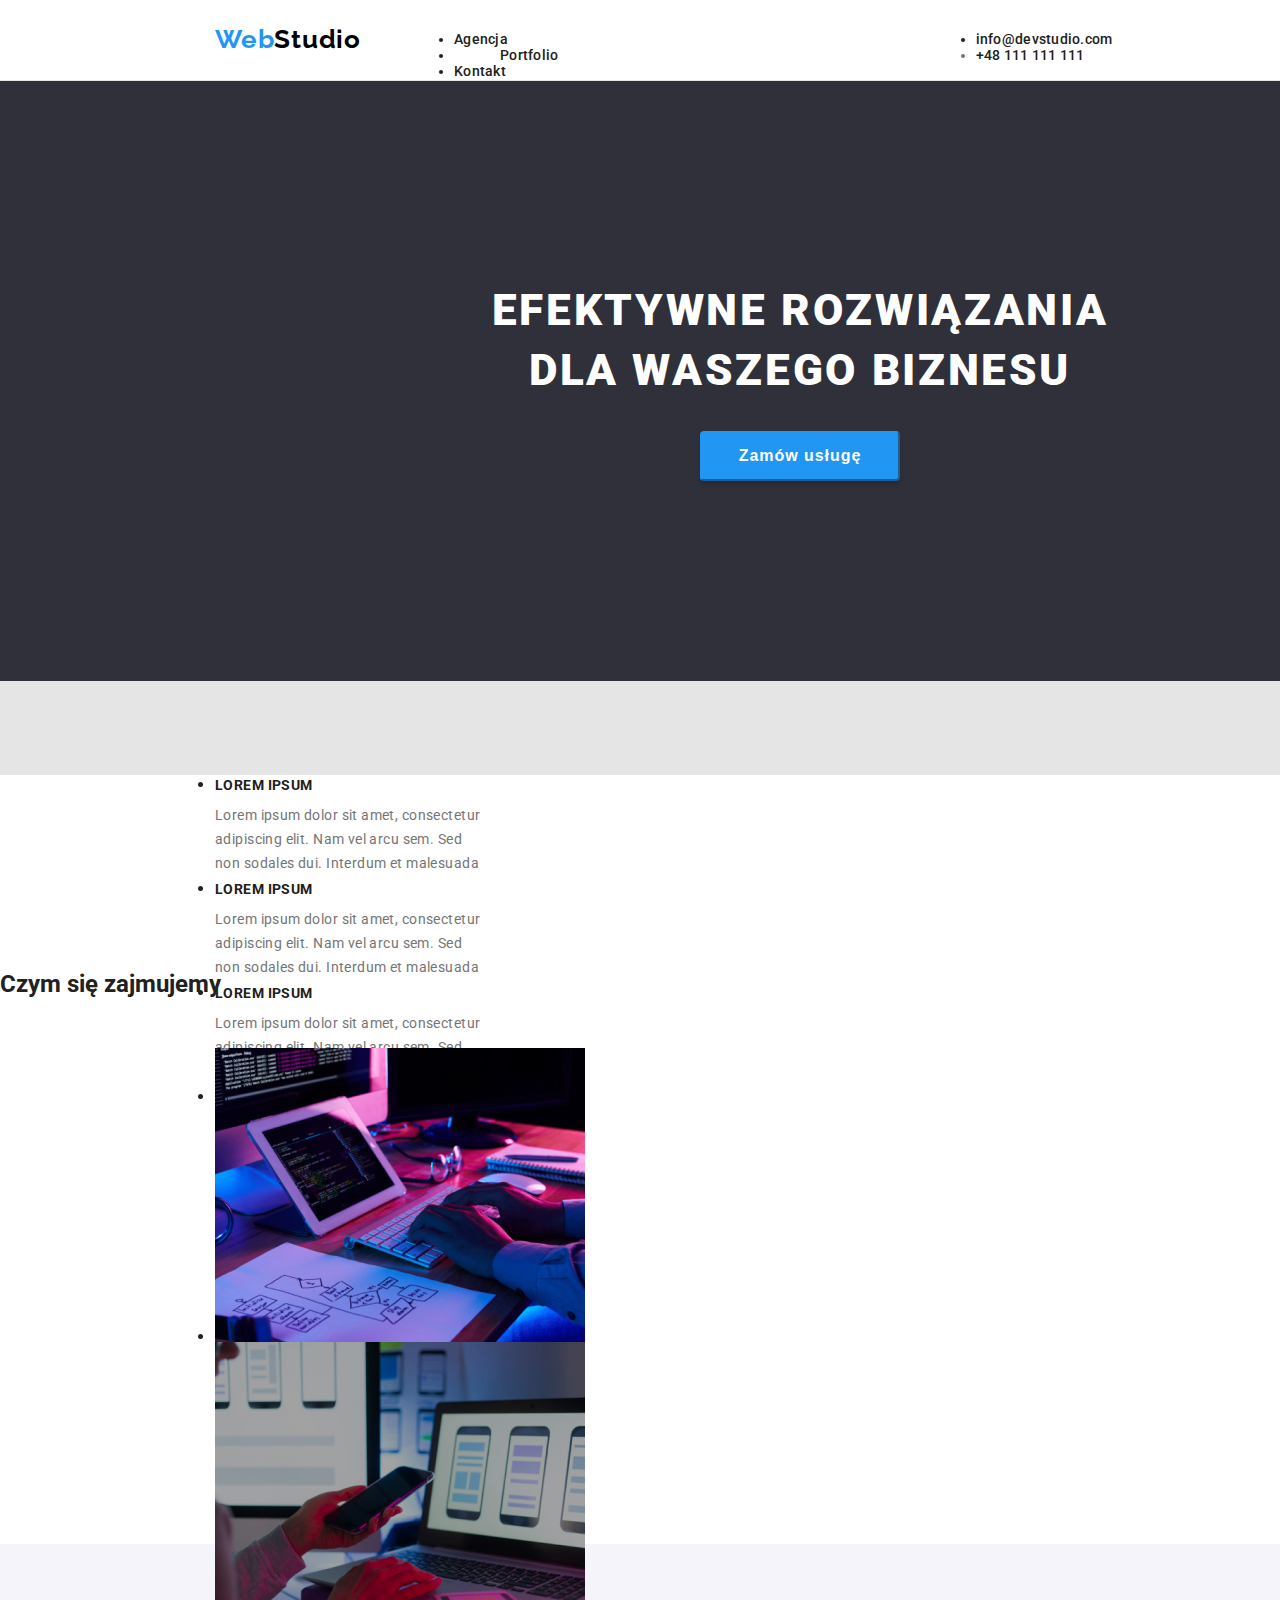
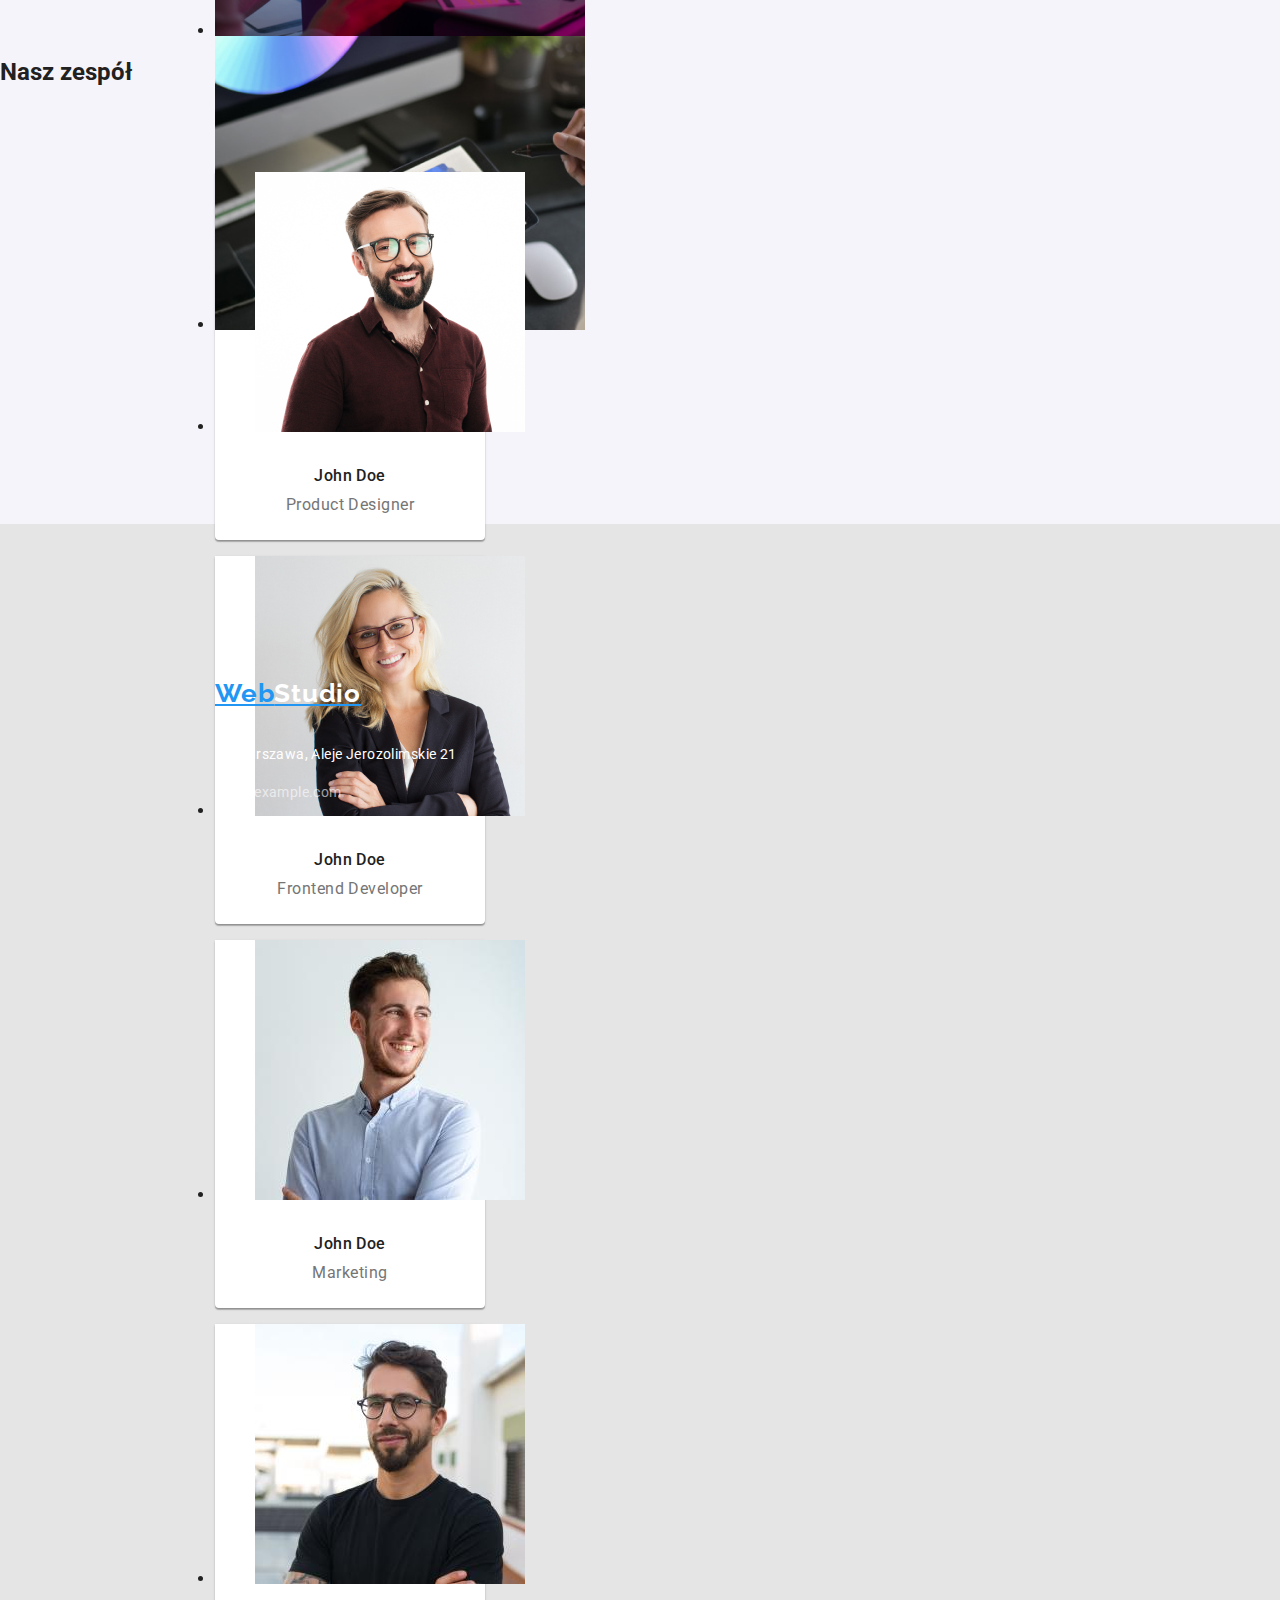
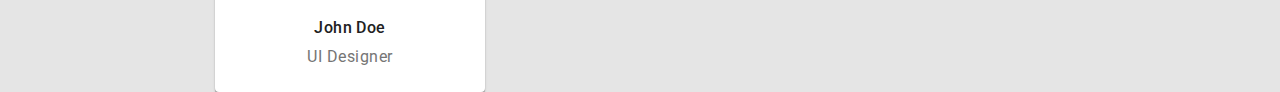
<file: index.html>
<!DOCTYPE html>
<html lang="pl">
  <head>
    <meta charset="UTF-8" />
    <meta http-equiv="X-UA-Compatible" content="IE=edge" />
    <meta name="viewport" content="width=device-width, initial-scale=1.0" />
    <title>Studio</title>
    <link rel="preconnect" href="https://fonts.googleapis.com" />
    <link rel="preconnect" href="https://fonts.gstatic.com" crossorigin />
    <link
      href="https://fonts.googleapis.com/css2?family=Oleo+Script&family=Raleway:wght@700&family=Roboto:wght@400;500;700;900&display=swap"
      rel="stylesheet"
    />
    <link rel="stylesheet" href="css/styles.css" />
  </head>
  <body>
    <header class="menu">
      <a class="menu-logo" href="#"
        >Web
        <span class="menu-logo-black">Studio</span>
      </a>
      <nav>
        <ul class="menu-nav-list">
          <li><a class="link" href="#">Agencja</a></li>
          <li class="menu-portfolio">
            <a class="link" href="portfolio.html">Portfolio</a>
          </li>
          <li class="menu-contact"><a class="link" href="#">Kontakt</a></li>
        </ul>
      </nav>
      <div>
        <ul class="menu-nav-right">
          <li class="menu-nav-email">
            <a class="link" href="mailto:info@devstudio.com"
              >info@devstudio.com</a
            >
          </li>
          <li class="menu-nav-list-tel">
            <a class="link" href="tel:+48111111111">+48 111 111 111</a>
          </li>
        </ul>
      </div>
    </header>
    <main>
      <section class="main-top">
        <h1 class="slogan">Efektywne rozwiązania dla waszego biznesu</h1>
        <button type="button" class="button">Zamów usługę</button>
      </section>
      <div class="main-center">
        <ul class="our-strengths-list">
          <li class="our-strengths-list-frame">
            <p class="our-strengths-list-title">LOREM IPSUM</p>
            <p class="our-strengths-list-description">
              Lorem ipsum dolor sit amet, consectetur adipiscing elit. Nam vel
              arcu sem. Sed non sodales dui. Interdum et malesuada
            </p>
          </li>
          <li class="our-strengths-list-frame">
            <p class="our-strengths-list-title">LOREM IPSUM</p>
            <p class="our-strengths-list-description">
              Lorem ipsum dolor sit amet, consectetur adipiscing elit. Nam vel
              arcu sem. Sed non sodales dui. Interdum et malesuada
            </p>
          </li>
          <li class="our-strengths-list-frame">
            <p class="our-strengths-list-title">LOREM IPSUM</p>
            <p class="our-strengths-list-description">
              Lorem ipsum dolor sit amet, consectetur adipiscing elit. Nam vel
              arcu sem. Sed non sodales dui. Interdum et malesuada
            </p>
          </li>
          <li class="our-strengths-list-frame">
            <p class="our-strengths-list-title">LOREM IPSUM</p>
            <p class="our-strengths-list-description">
              Lorem ipsum dolor sit amet, consectetur adipiscing elit. Nam vel
              arcu sem. Sed non sodales dui. Interdum et malesuada
            </p>
          </li>
        </ul>
        <section class="what-we-do">
          <h2>Czym się zajmujemy</h2>
          <ul class="what-we-do-list">
            <li class="what-we-do-photo">
              <img
                src="./images/box_1.jpg"
                alt="Writing on laptop"
                width="370"
                height="294"
              />
            </li>
            <li class="what-we-do-photo">
              <img
                src="./images/box_2.jpg"
                alt="Checking the phone"
                width="370"
                height="294"
              />
            </li>
            <li class="what-we-do-photo">
              <img
                src="./images/box_3.jpg"
                alt="Handling the tablet"
                width="370"
                height="294"
              />
            </li>
          </ul>
        </section>
      </div>
      <section class="our-team">
        <h2>Nasz zespół</h2>
        <ul class="our-team-list">
          <li class="our-team-element">
            <figure>
              <img
                class="team-photo"
                src="./images/john1.jpg"
                alt="Man with beard and glasses in claret shirt"
                width="270"
                height="260"
              />
              <figcaption>
                <p class="team-name">John Doe</p>
                <p class="team-position">Product Designer</p>
              </figcaption>
            </figure>
          </li>
          <li class="our-team-element">
            <figure>
              <img
                class="team-photo"
                src="./images/john2.jpg"
                alt="Woman with long blonde hair and glasses in dark jacket"
                width="270"
                height="260"
              />
              <figcaption>
                <p class="team-name">John Doe</p>
                <p class="team-position">Frontend Developer</p>
              </figcaption>
            </figure>
          </li>
          <li class="our-team-element">
            <figure>
              <img
                class="team-photo"
                src="./images/john3.jpg"
                alt="Man in light blue shirt"
                width="270"
                height="260"
              />
              <figcaption>
                <p class="team-name">John Doe</p>
                <p class="team-position">Marketing</p>
              </figcaption>
            </figure>
          </li>
          <li class="our-team-element">
            <figure>
              <img
                class="team-photo"
                src="./images/john4.jpg"
                alt="Man with beard and glasses in black T-shirt"
                width="270"
                height="260"
              />
              <figcaption>
                <p class="team-name">John Doe</p>
                <p class="team-position">UI Designer</p>
              </figcaption>
            </figure>
          </li>
        </ul>
      </section>
    </main>
    <footer>
      <a class="footer-logo" href="#"
        ><span class="menu-logo-blue">Web</span>
        <span class="menu-logo-white">Studio</span></a
      >
      <!-- FIXME nie wyświetla się tak jak powinno-->
      <address class="footer-contact">
        <p class="footer-white">m. Warszawa, Aleje Jerozolimskie 21</p>
        <p><a href="mailto:info@example.com">info@example.com</a></p>
        <p><a href="tel:+48111111111">+48 111 111 111</a></p>
      </address>
    </footer>
  </body>
</html>
</file>
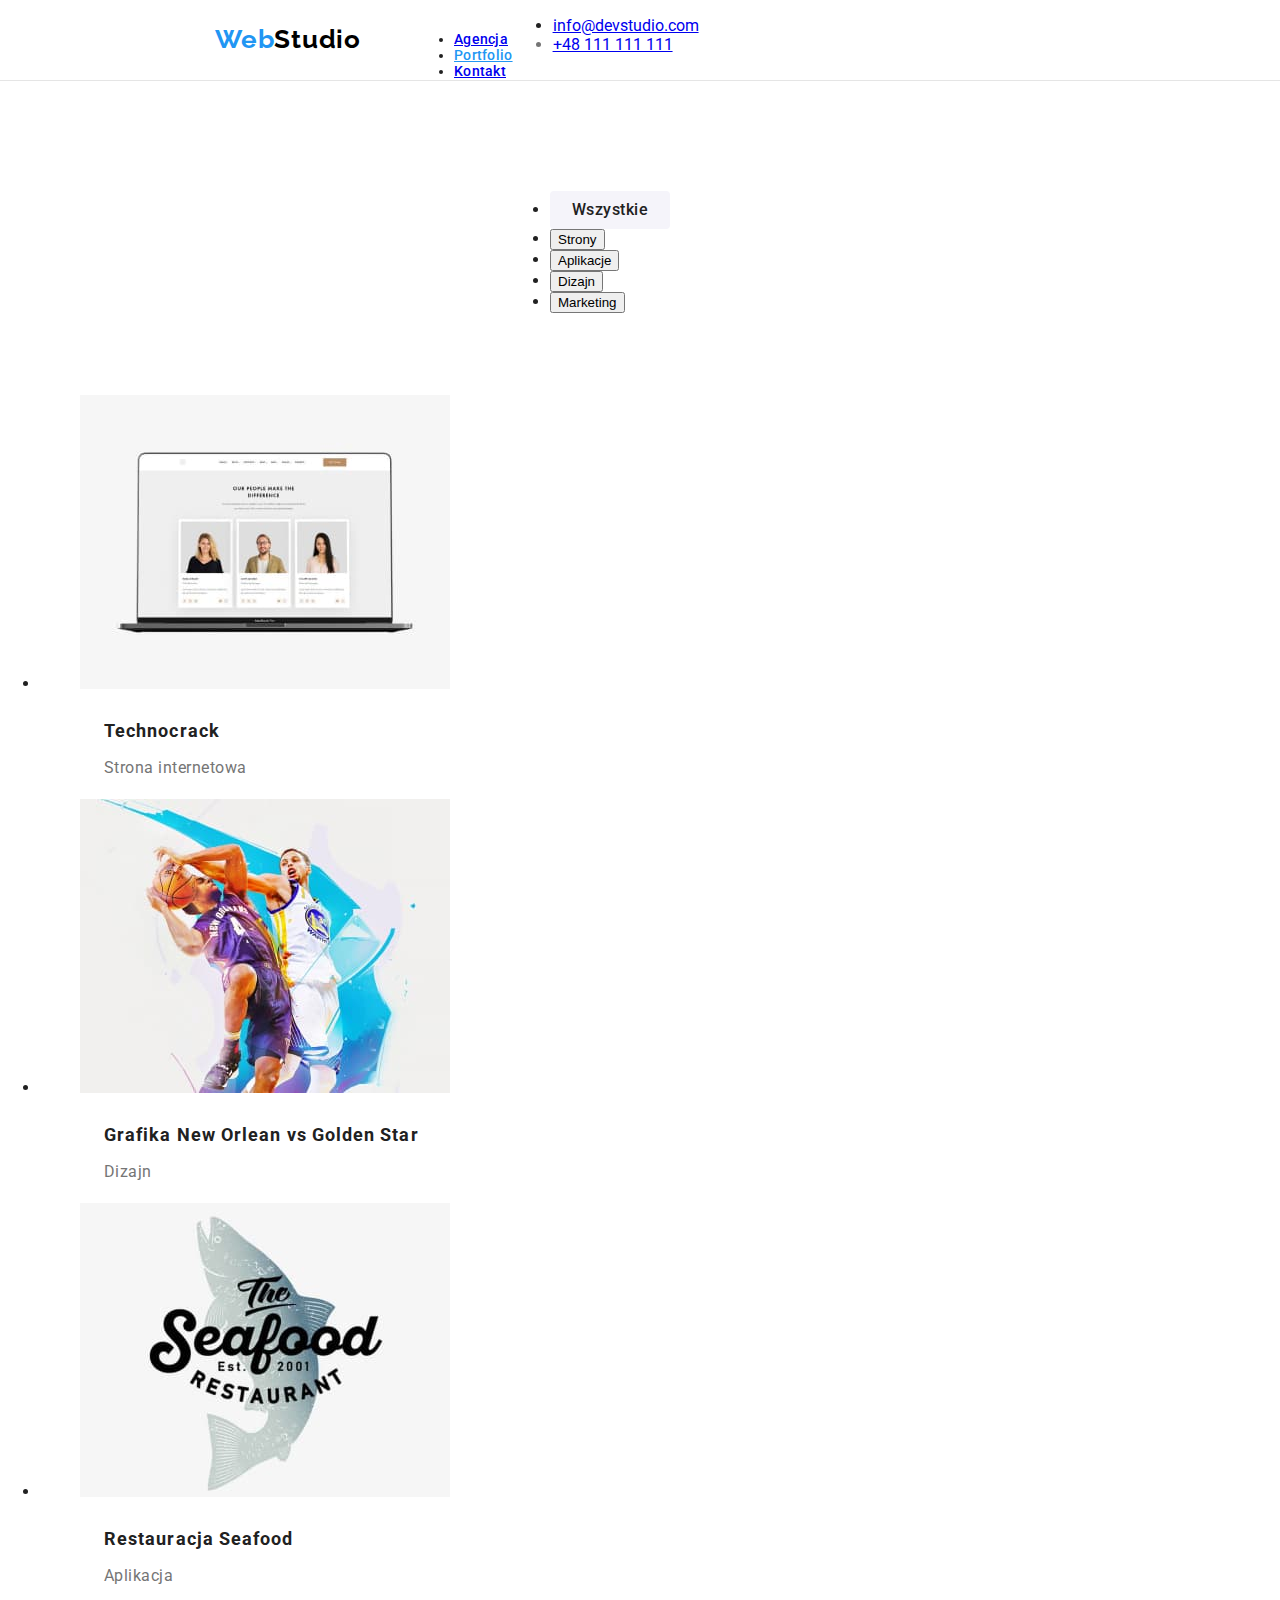
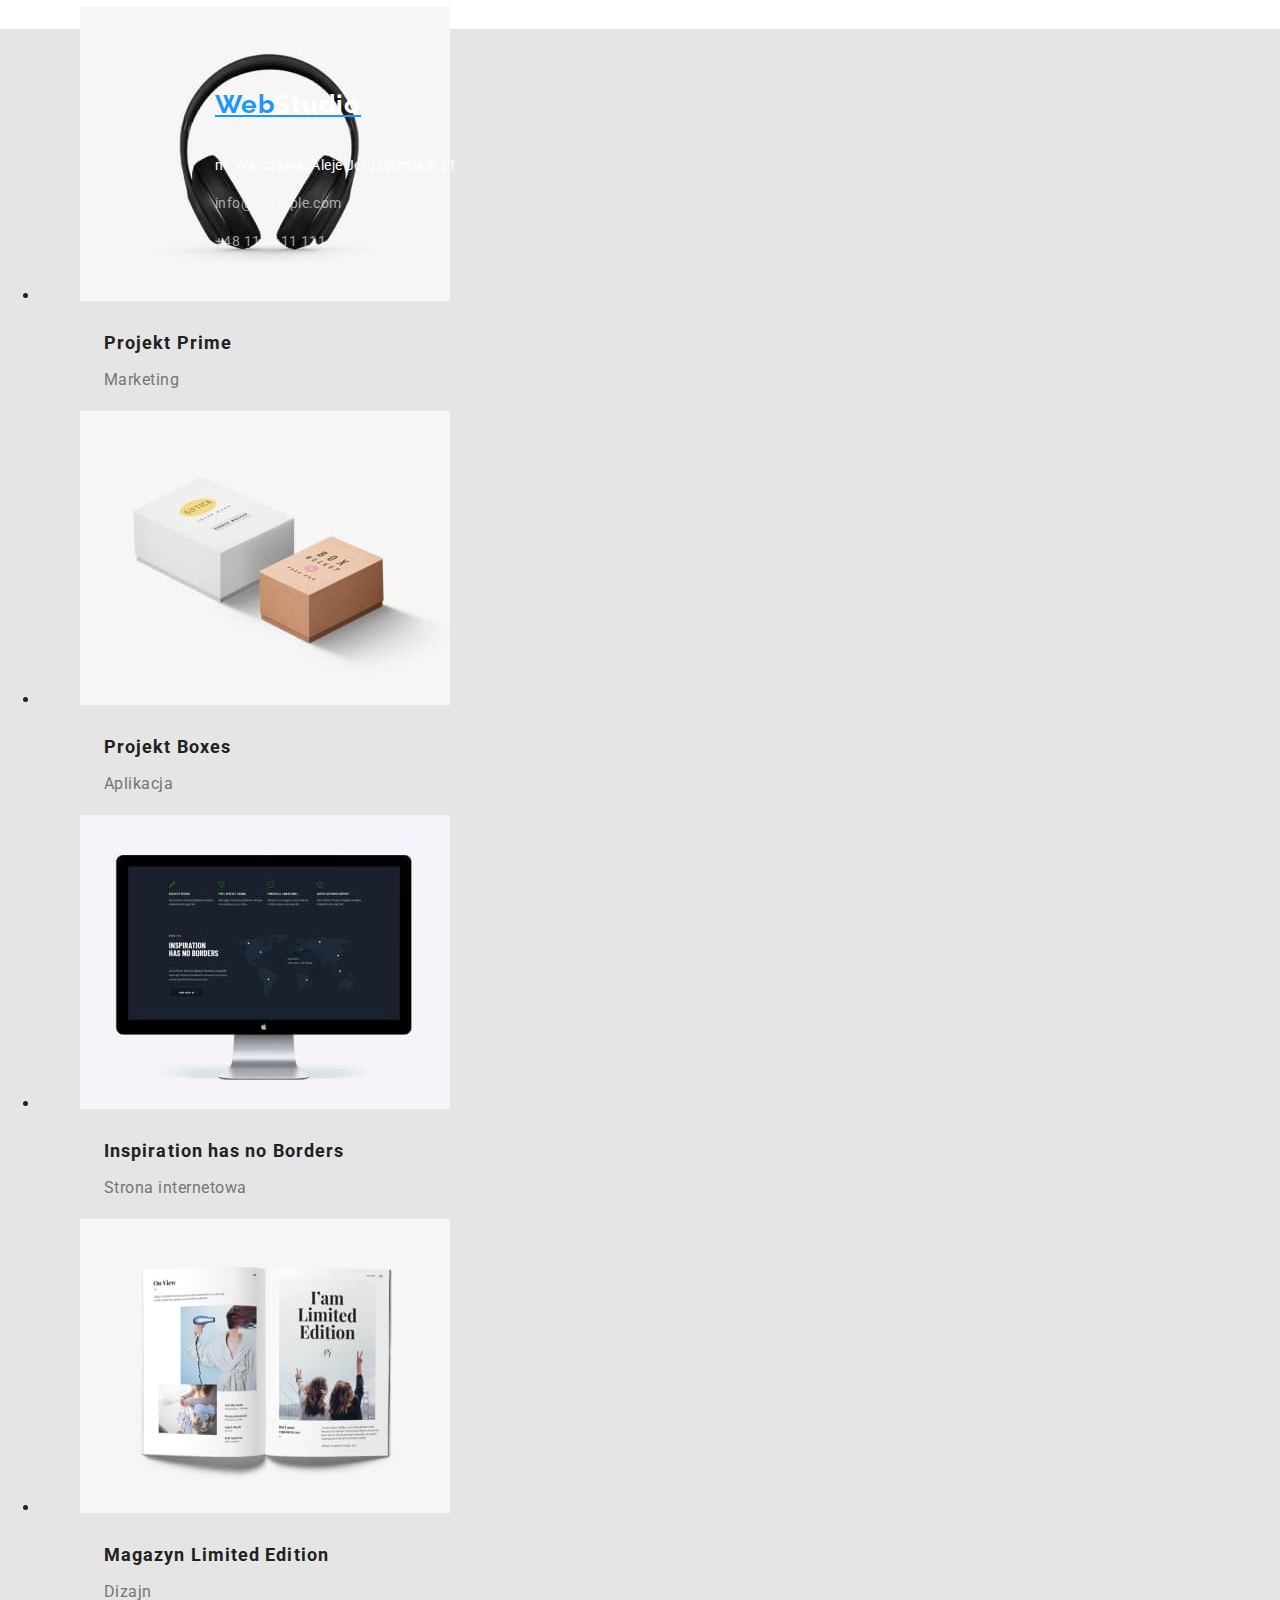
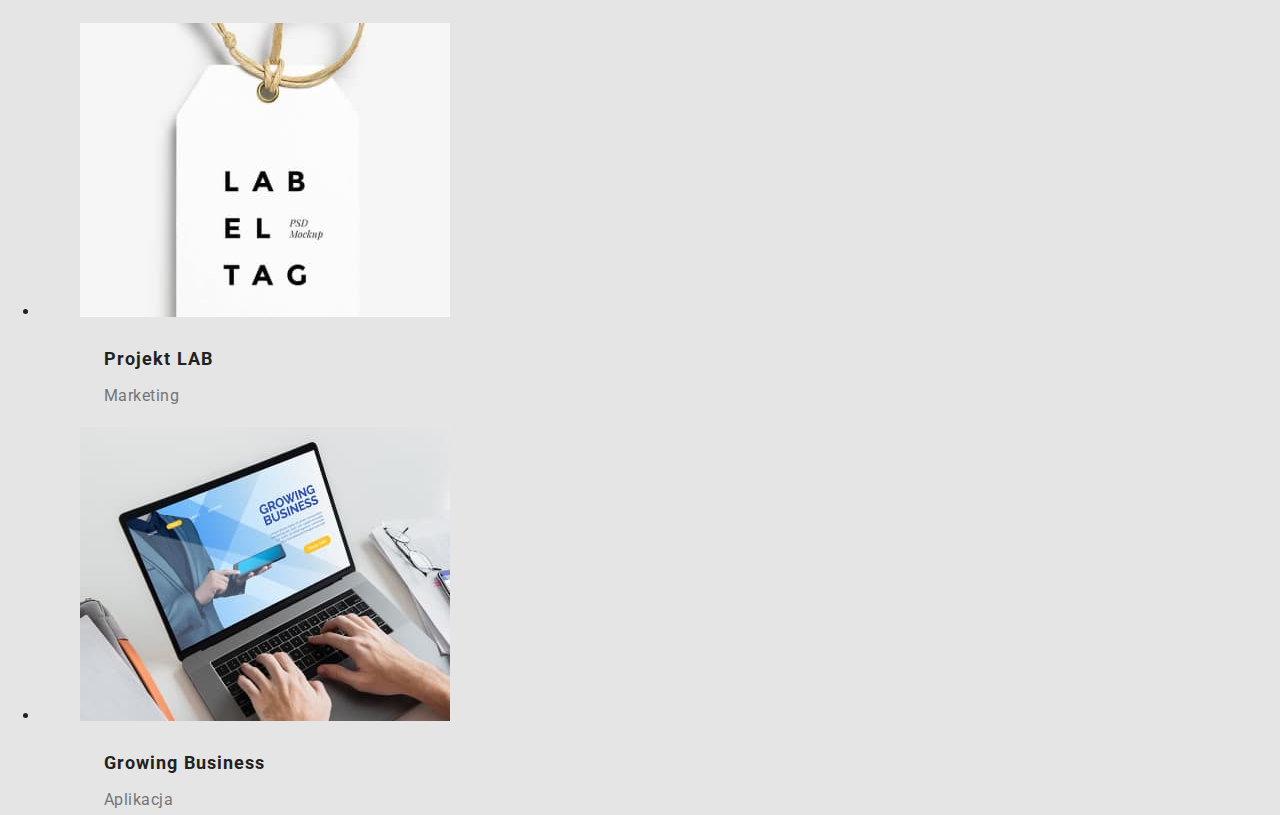
<file: portfolio.html>
<!DOCTYPE html>
<html lang="pl">
  <head>
    <meta charset="UTF-8" />
    <meta http-equiv="X-UA-Compatible" content="IE=edge" />
    <meta name="viewport" content="width=device-width, initial-scale=1.0" />
    <title>Portfolio</title>
    <link rel="preconnect" href="https://fonts.googleapis.com" />
    <link rel="preconnect" href="https://fonts.gstatic.com" crossorigin />
    <link
      href="https://fonts.googleapis.com/css2?family=Oleo+Script&family=Raleway:wght@700&family=Roboto:wght@400;500;700;900&display=swap"
      rel="stylesheet"
    />
    <link rel="stylesheet" href="css/styles.css" />
  </head>
  <body>
    <header class="menu">
      <a class="menu-logo" href="index.html"
        ><span class="menu-logo-blue">Web</span>
        <span class="menu-logo-black">Studio</span>
      </a>
      <nav>
        <ul class="menu-nav-list">
          <li><a href="#">Agencja</a></li>
          <li class="menu-nav-list-portfolio">
            <a href="#" style="color: #2196f3">Portfolio</a>
          </li>
          <li class="menu-nav-list-contact"><a href="#">Kontakt</a></li>
        </ul>
      </nav>
      <section>
        <ul class="menu-nav-list-right">
          <li class="menu-nav-list-email">
            <a href="mailto:info@devstudio.com">info@devstudio.com</a>
          </li>
          <li class="menu-nav-list-tel">
            <a href="tel:+48111111111">+48 111 111 111</a>
          </li>
        </ul>
      </section>
    </header>
    <main>
      <div class="portfolio-main">
        <div class="portfolio-buttons">
          <ul>
            <li>
              <button class="portfolio-button" type="button">Wszystkie</button>
            </li>
            <li><button type="button">Strony</button></li>
            <li><button type="button">Aplikacje</button></li>
            <li><button type="button">Dizajn</button></li>
            <li><button type="button">Marketing</button></li>
          </ul>
        </div>
        <div class="portfolio-projects">
          <ul>
            <li>
              <figure>
                <img
                  src="./images/portfolio1.jpg"
                  alt=""
                  width="370"
                  height="294"
                />
                <figcaption>
                  <p class="portfolio-name">Technocrack</p>
                  <p class="portfolio-category">Strona internetowa</p>
                </figcaption>
              </figure>
            </li>
            <li>
              <figure>
                <img
                  src="./images/portfolio2.jpg"
                  alt=""
                  width="370"
                  height="294"
                />
                <figcaption>
                  <p class="portfolio-name">
                    Grafika New Orlean vs Golden Star
                  </p>
                  <p class="portfolio-category">Dizajn</p>
                </figcaption>
              </figure>
            </li>
            <li>
              <figure>
                <img
                  src="./images/portfolio3.jpg"
                  alt=""
                  width="370"
                  height="294"
                />
                <figcaption>
                  <p class="portfolio-name">Restauracja Seafood</p>
                  <p class="portfolio-category">Aplikacja</p>
                </figcaption>
              </figure>
            </li>
          </ul>
          <ul>
            <li>
              <figure>
                <img
                  src="./images/portfolio4.jpg"
                  alt=""
                  width="370"
                  height="294"
                />
                <figcaption>
                  <p class="portfolio-name">Projekt Prime</p>
                  <p class="portfolio-category">Marketing</p>
                </figcaption>
              </figure>
            </li>
            <li>
              <figure>
                <img
                  src="./images/portfolio5.jpg"
                  alt=""
                  width="370"
                  height="294"
                />
                <figcaption>
                  <p class="portfolio-name">Projekt Boxes</p>
                  <p class="portfolio-category">Aplikacja</p>
                </figcaption>
              </figure>
            </li>
            <li>
              <figure>
                <img
                  src="./images/portfolio6.jpg"
                  alt=""
                  width="370"
                  height="294"
                />
                <figcaption>
                  <p class="portfolio-name">Inspiration has no Borders</p>
                  <p class="portfolio-category">Strona internetowa</p>
                </figcaption>
              </figure>
            </li>
          </ul>
          <ul>
            <li>
              <figure>
                <img
                  src="./images/portfolio7.jpg"
                  alt=""
                  width="370"
                  height="294"
                />
                <figcaption>
                  <p class="portfolio-name">Magazyn Limited Edition</p>
                  <p class="portfolio-category">Dizajn</p>
                </figcaption>
              </figure>
            </li>
            <li>
              <figure>
                <img
                  src="./images/portfolio8.jpg"
                  alt=""
                  width="370"
                  height="294"
                />
                <figcaption>
                  <p class="portfolio-name">Projekt LAB</p>
                  <p class="portfolio-category">Marketing</p>
                </figcaption>
              </figure>
            </li>
            <li>
              <figure>
                <img
                  src="./images/portfolio9.jpg"
                  alt=""
                  width="370"
                  height="294"
                />
                <figcaption>
                  <p class="portfolio-name">Growing Business</p>
                  <p class="portfolio-category">Aplikacja</p>
                </figcaption>
              </figure>
            </li>
          </ul>
        </div>
      </div>
    </main>
    <footer>
      <a class="footer-logo" href="index.html"
        ><span class="menu-logo-blue">Web</span>
        <span class="menu-logo-white">Studio</span></a
      >
      <!-- FIXME nie wyświetla się tak jak powinno-->
      <div class="footer-contact">
        <p class="footer-white">m. Warszawa, Aleje Jerozolimskie 21</p>
        <p><a href="mailto:info@example.com">info@example.com</a></p>
        <p><a href="tel:+48111111111">+48 111 111 111</a></p>
      </div>
    </footer>
  </body>
</html>
</file>
<file: css/styles.css>
:root {
  --white: #fff;
  --border-grid: #eee;
  --vlgrey: #f5f4fa;
  --lgrey: #e5e5e5;
  --grey: #757575;
  --dgrey: #2f303a;
  --vdgrey: #212121;
  --black: #000;
  --blue: #2196f3;
  --greyrgba: rgba(255, 255, 255, 0.6);
}

body {
  font-family: "Oleo Script", cursive;
  font-family: "Raleway", sans-serif;
  font-family: "Roboto", sans-serif;
  background-color: #e5e5e5;
  color: #212121;
  margin: 0;
  padding: 0;
}

.link {
  color: var(--vdgrey);
  text-decoration: none;
}

.link-grey {
  color: var(--grey);
  text-decoration: none;
}

.link:visited {
  text-decoration: none;
}

.slogan {
  font-weight: 900;
  font-size: 44px;
  line-height: 1.36;
  text-align: center;
  letter-spacing: 0.06em;
  text-transform: uppercase;
  color: var(--white);
  padding-left: 452px;
  padding-top: 200px;
  margin: 0;
  height: 120px;
  width: 696px;
}

.header2 {
  font-weight: 700;
  font-size: 36px;
  line-height: 1.17;
  text-align: center;
  letter-spacing: 0.03em;
  color: var(--vdgrey);
  text-align: center;
  margin-bottom: 0;
  margin-top: 0;
}

.list {
  list-style-type: none;
  display: inline-flex;
  padding: 0;
  margin: 0;
}
.list-block {
  list-style-type: none;
  padding: 0;
  margin: 0;
}

.list-block li {
  padding-bottom: 9px;
}

.menu {
  display: flex;
  margin: auto;
  width: 1600px;
  height: 80px;
  background-color: var(--white);
  margin-bottom: 1px;
}

.menu-logo {
  font-family: "Raleway";
  font-weight: 700;
  font-size: 26px;
  line-height: 1.19;
  letter-spacing: 0.03em;
  display: flex;
  margin-top: 24px;
  margin-left: 215px;
  margin-bottom: 25px;
  color: var(--blue);
  text-decoration: none;
}

.menu-logo-black {
  color: var(--black);
}

.menu-logo-white {
  color: var(--white);
}

.menu-nav-list {
  font-weight: 500;
  font-size: 14px;
  line-height: 1.14;
  letter-spacing: 0.02em;
  color: var(--vdgrey);
  padding-left: 93px;
  margin-top: 32px;
}

.menu-portfolio {
  padding: 0 46px;
}

.menu-nav-right {
  font-weight: 500;
  font-size: 14px;
  line-height: 1.14;
  letter-spacing: 0.02em;
  color: var(--vdgrey);
  margin-top: 32px;
  padding-left: 371px;
}

.menu-nav-email {
  padding-right: 50px;
}

.menu-nav-list-tel {
  color: var(--grey);
}
.active-page {
  color: var(--blue);
}
.link:hover,
.link:focus,
.link-grey:hover,
.link-grey:focus,
.link-grey-footer:hover,
.link-grey-footer:focus {
  color: var(--blue);
}

.main-top {
  margin: auto;
  width: 1600px;
  height: 600px;
  background-color: var(--dgrey);
}

.button {
  width: 200px;
  height: 50px;
  background: var(--blue);
  box-shadow: 0px 4px 4px rgba(0, 0, 0, 0.15);
  border-color: var(--blue);
  border-radius: 4px;
  margin-left: 700px;
  margin-top: 30px;
  font-size: 16px;
  font-weight: 700;
  line-height: 1.875;
  letter-spacing: 0.06em;
  text-align: center;
  color: var(--white);
  cursor: pointer;
}

.main-center {
  margin: auto;
  width: 1600px;
  height: 769px;
  background-color: var(--white);
}

.our-strengths-list {
  padding-left: 215px;
  margin-top: 94px;
  width: 1170px;
  height: 101px;
  margin-bottom: 0;
}

.our-strengths-list-frame {
  margin-right: 30px;
  width: 270px;
}
.our-strengths-list-title {
  font-weight: 700;
  font-size: 14px;
  line-height: 1.14;
  letter-spacing: 0.03em;
  text-transform: uppercase;
  margin-bottom: 10px;
  margin-top: 0;
}
.our-strengths-list-description {
  font-size: 14px;
  line-height: 1.71;
  letter-spacing: 0.03em;
  color: var(--grey);
  width: 270px;
  height: 75px;
  margin: 0;
}

.what-we-do {
  height: 386px;
  margin-top: 94px;
}

.what-we-do-list {
  padding-left: 215px;
  margin-top: 50px;
  margin-bottom: 0;
}

.what-we-do-photo {
  width: 370px;
  height: 294px;
  padding-right: 30px;
}

.our-team {
  margin: auto;
  width: 1600px;
  background: var(--vlgrey);
  margin-bottom: 0;
  padding-top: 94px;
}

.our-team-list {
  width: 1170px;
  height: 368px;
  padding-left: 215px;
  padding-top: 50px;
  margin-top: 0;
  margin-bottom: 94px;
}

.our-team-element {
  width: 270px;
  height: 368px;
  background: var(--white);
  box-shadow: 0px 1px 3px rgba(0, 0, 0, 0.12), 0px 1px 1px rgba(0, 0, 0, 0.14),
    0px 2px 1px rgba(0, 0, 0, 0.2);
  border-radius: 0px 0px 4px 4px;
  margin-right: 30px;
}
.photos {
  margin: 0;
}

.team-photo {
  width: 270px;
  height: 260px;
}

.team-name {
  font-weight: 500;
  font-size: 16px;
  line-height: 1.19;
  text-align: center;
  letter-spacing: 0.03em;
  color: var(--vdgrey);
  margin-bottom: 10px;
  margin-top: 30px;
}

.team-position {
  font-size: 16px;
  line-height: 1.19;
  text-align: center;
  letter-spacing: 0.03em;
  color: var(--grey);
  margin-bottom: 30px;
  margin-top: 0;
}

.footer {
  width: 1600px;
  height: 252px;
  background: var(--dgrey);
  margin: auto;
}

.footer-logo {
  font-family: "Raleway";
  font-weight: 700;
  font-size: 26px;
  line-height: 1.19;
  letter-spacing: 0.03em;
  color: var(--blue);
  padding-top: 60px;
  padding-left: 215px;
  display: flex;
}

.footer-contact {
  padding-left: 215px;
  padding-top: 20px;
  font-size: 14px;
  font-style: normal;
  line-height: 1.71;
  letter-spacing: 0.03em;
  color: var(--greyrgba);
}

.footer-contact a {
  color: var(--greyrgba);
  text-decoration: none;
}

.footer-white {
  color: var(--white);
}

.portfolio-main {
  margin: auto;
  width: 1600px;
  height: 1548px;
  background-color: var(--white);
}
.portfolio-buttons {
  padding: 94px 0 50px 510px;
}

.portfolio-button {
  height: 38px;
  margin-right: 8px;
  padding: 6px 22px;
  font-family: Roboto;
  font-weight: 500;
  font-size: 16px;
  line-height: 1.625;
  text-align: center;
  letter-spacing: 0.03em;
  background: var(--vlgrey);
  border-radius: 4px;
  border: 0;
  color: var(--vdgrey);
  cursor: pointer;
}

.portfolio-buttons button:hover,
.portfolio-buttons button:focus {
  color: var(--white);
  background: var(--blue);
}

.grid-container {
  padding-left: 215px;
  display: inline-grid;
  gap: 30px;
  grid-template-columns: 370px 370px 370px;
  grid-template-rows: 404px 404px 404px;
}
.grid-item {
  margin: 0;
  border: 1px solid var(--border-grid);
}
.portfolio-name {
  font-weight: 700;
  font-size: 18px;
  line-height: 2;
  letter-spacing: 0.06em;
  color: var(--vdgrey);
  padding-left: 24px;
  padding-top: 20px;
  margin: 0;
}

.portfolio-category {
  font-size: 16px;
  line-height: 1.875;
  letter-spacing: 0.03em;
  color: var(--grey);
  padding-left: 24px;
  padding-top: 4px;
  margin: 0;
}
</file>
